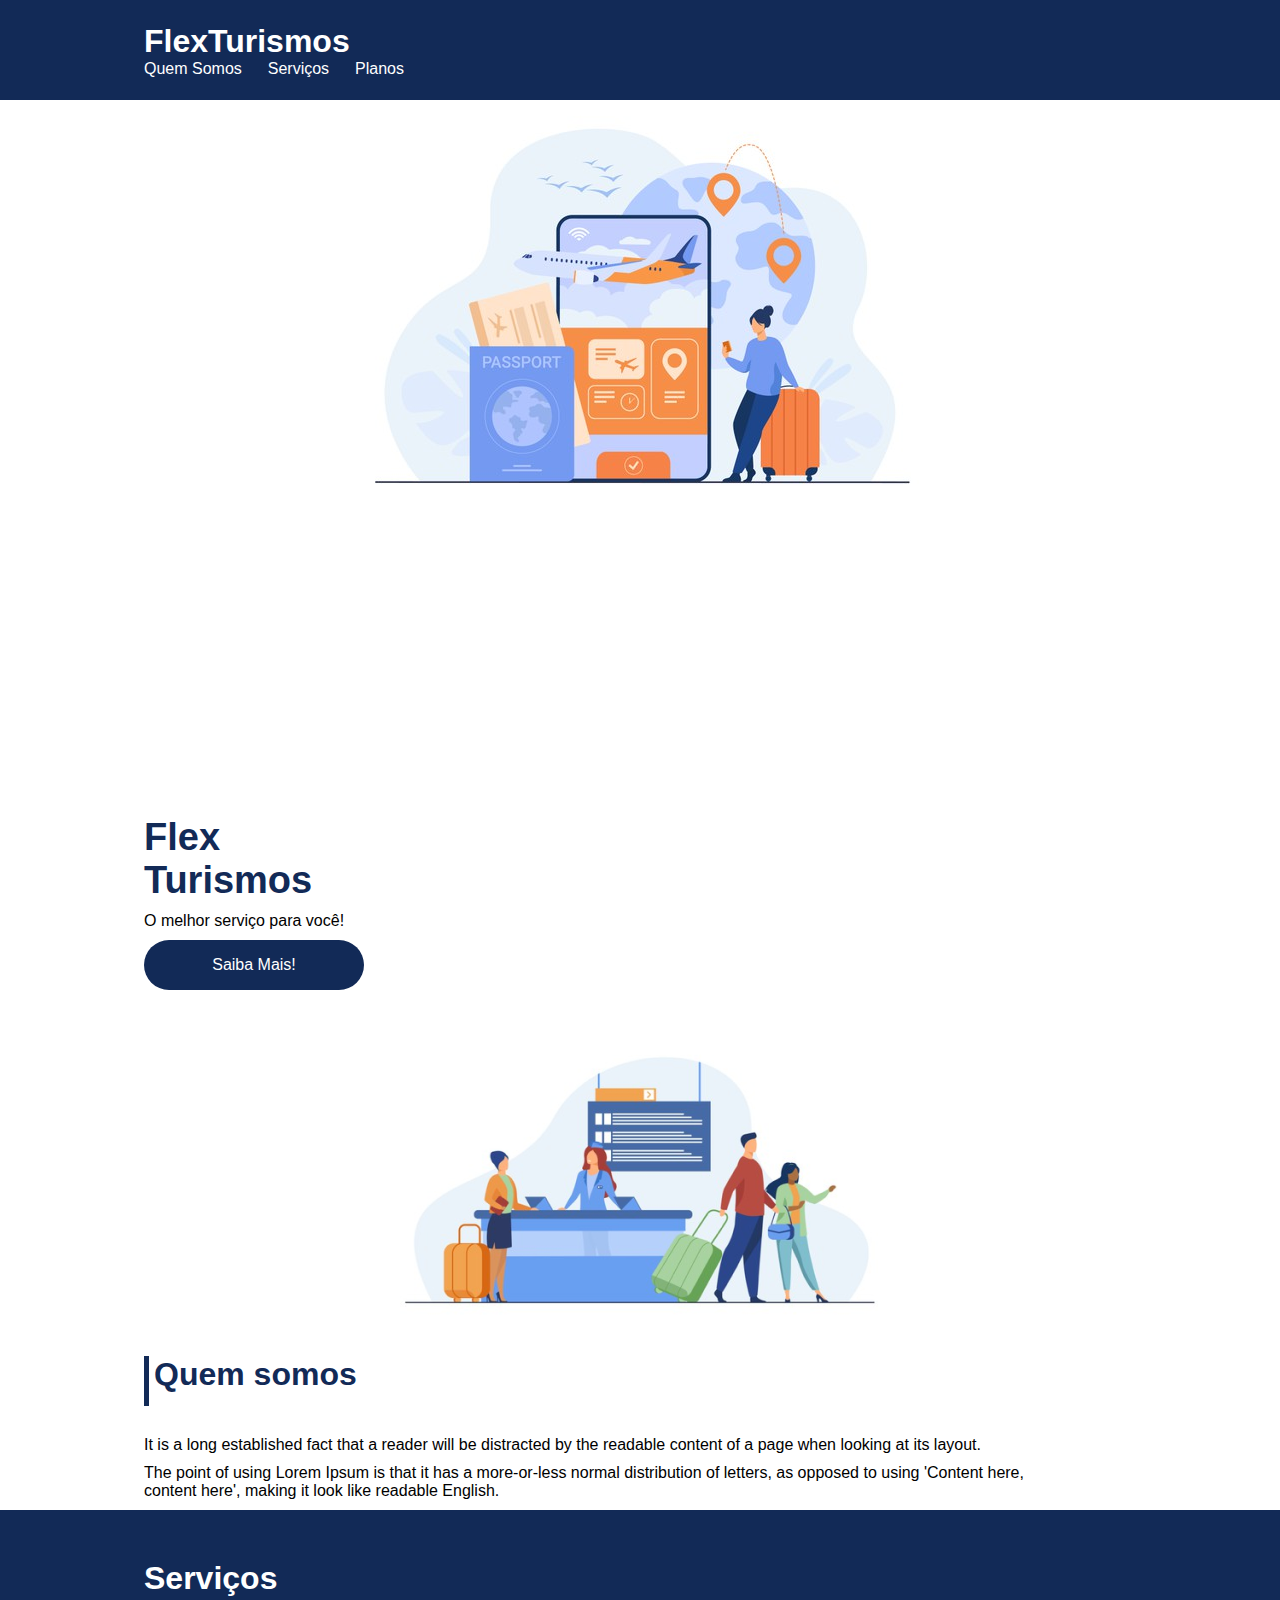
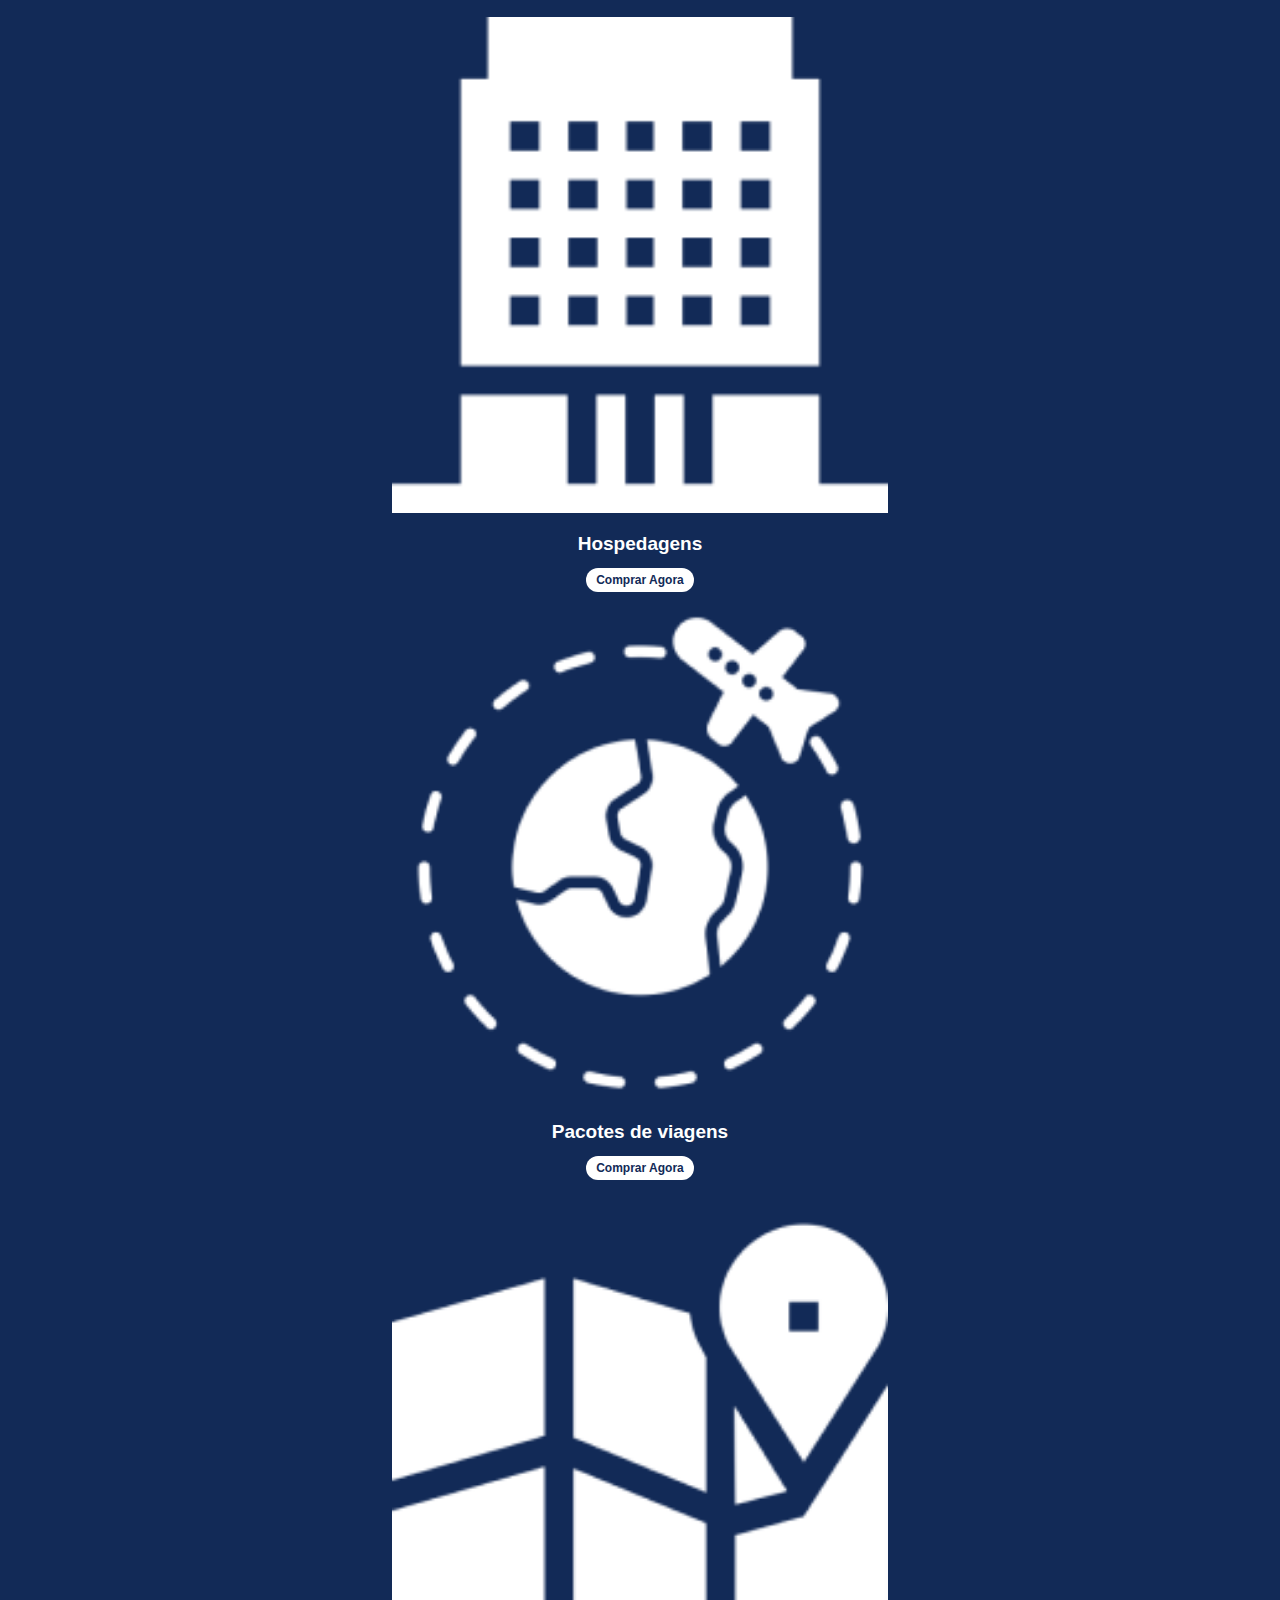
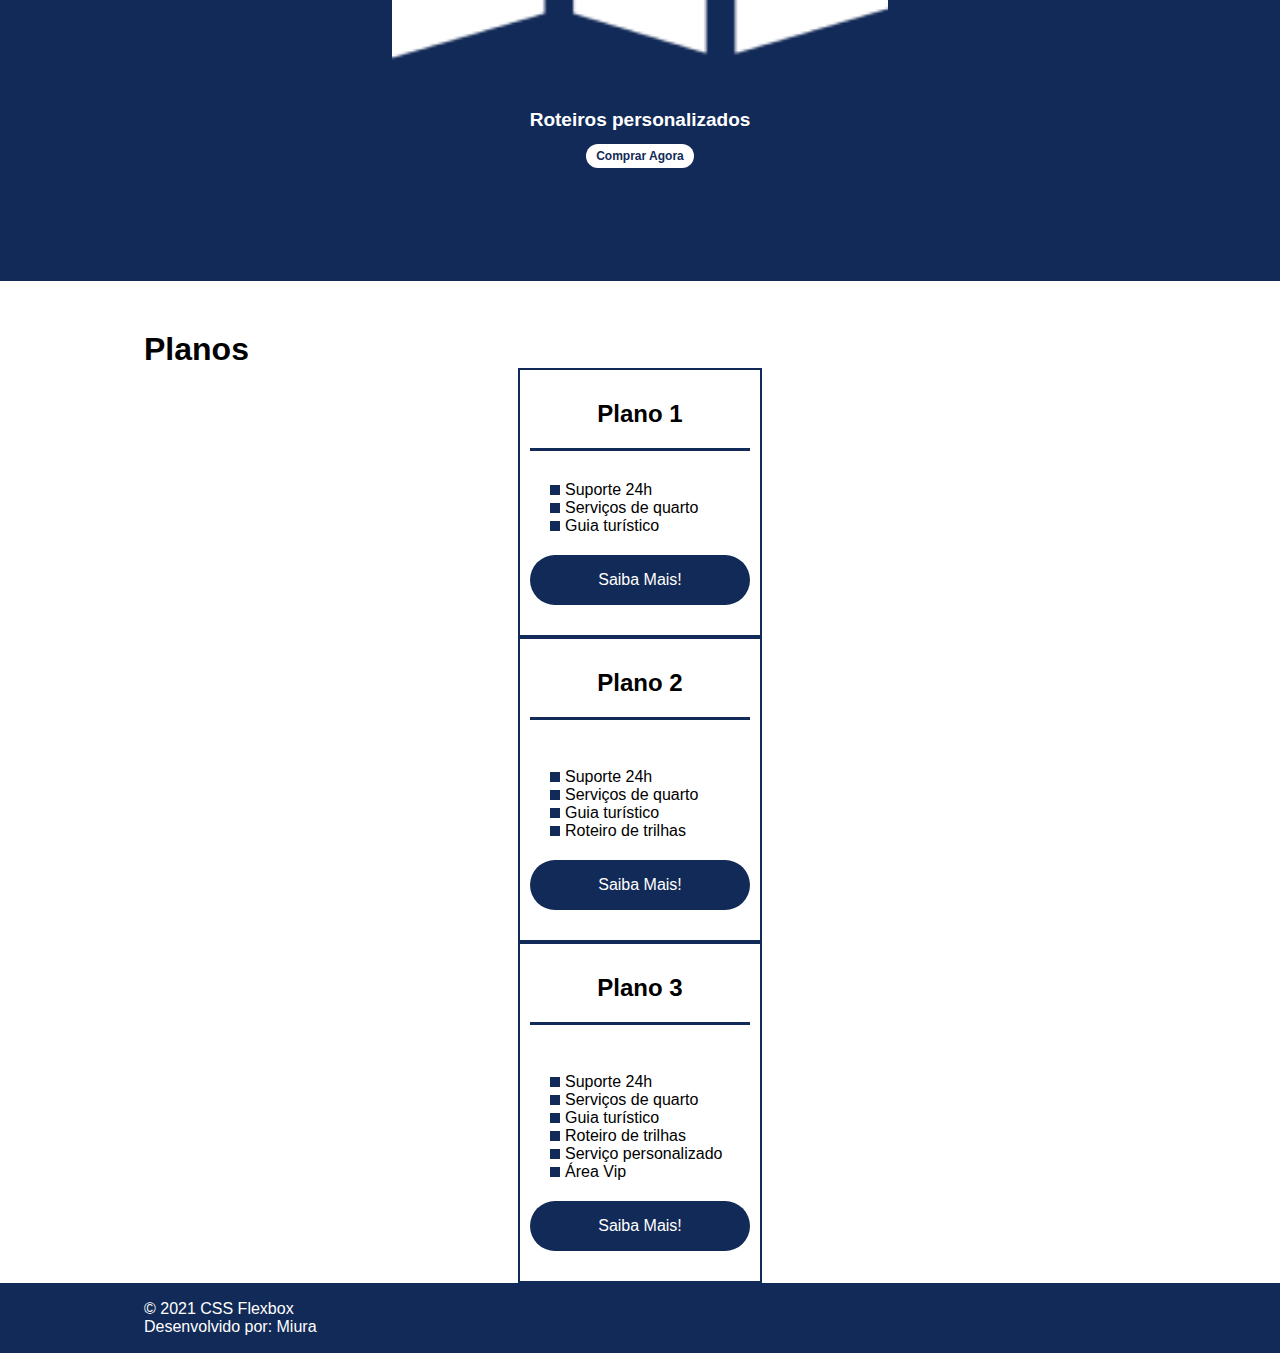
<file: flex-projeto/index.html>
<!DOCTYPE html>
<html lang="pt-br">
  <head>
    <meta charset="UTF-8" />
    <meta name="viewport" content="width=device-width, initial-scale=1.0" />
    <title>Flex Turismos</title>
    <link rel="stylesheet" href="./style.css" />
  </head>
  <body>
    <header>
      <div class="flex-container menu">
        <div><h1>FlexTurismos</h1></div>
        <ul class="list-items">
          <li><a href="#quem-somos">Quem Somos</a></li>
          <li><a href="#servicos">Serviços</a></li>
          <li><a href="#planos">Planos</a></li>
        </ul>
      </div>
    </header>

    <div class="flex-container presentation">
      <div class="txt-presentation">
        <h1>Flex <br />Turismos</h1>
        <p>O melhor serviço para você!</p>
        <a href="#" class="btn">Saiba Mais!</a>
      </div>

      <div>
        <div>
          <img src="./images/0-main.png" alt="banner de apresentação" />
        </div>
      </div>
    </div>

    <div class="flex-container" id="who-we-are">
      <div>
        <h2>Quem somos</h2>
        <p>
          It is a long established fact that a reader will be distracted by the
          readable content of a page when looking at its layout.
        </p>
        <p>
          The point of using Lorem Ipsum is that it has a more-or-less normal
          distribution of letters, as opposed to using 'Content here, content
          here', making it look like readable English.
        </p>
      </div>

      <div>
        <img src="./images/1-quem-somos.png" alt="balcão de atendimento" />
      </div>
    </div>
    <div class="external-container">
      <div class="flex-container" id="services">
        <div>
          <h2>Serviços</h2>
        </div>

        <div class="list-services">
          <div class="item-services">
            <div><img src="./images/icon-2.png" alt="hospedagens" /></div>
            <p>Hospedagens</p>
            <a href="#">Comprar Agora</a>
          </div>

          <div class="item-services">
            <div><img src="./images/icon-1.png" alt="pacote de viagens" /></div>
            <p>Pacotes de viagens</p>
            <a href="#">Comprar Agora</a>
          </div>

          <div class="item-services">
            <div>
              <img src="./images/icon-3.png" alt="roteiros personalizados" />
            </div>
            <p>Roteiros personalizados</p>
            <a href="#">Comprar Agora</a>
          </div>
        </div>
      </div>
    </div>

    <div class="flex-container" id="plans">
      <div><h2>Planos</h2></div>

      <div class="list-plans">
        <div class="item-plans">
          <h3>Plano 1</h3>
          <ul>
            <li>Suporte 24h</li>
            <li>Serviços de quarto</li>
            <li>Guia turístico</li>
          </ul>
          <a href="#" class="btn">Saiba Mais!</a>
        </div>

        <div class="item-plans">
          <h3>Plano 2</h3>
          <br />
          <ul>
            <li>Suporte 24h</li>
            <li>Serviços de quarto</li>
            <li>Guia turístico</li>
            <li>Roteiro de trilhas</li>
          </ul>
          <a href="#" class="btn">Saiba Mais!</a>
        </div>

        <div class="item-plans">
          <h3>Plano 3</h3>
          <br />
          <ul>
            <li>Suporte 24h</li>
            <li>Serviços de quarto</li>
            <li>Guia turístico</li>
            <li>Roteiro de trilhas</li>
            <li>Serviço personalizado</li>
            <li>Área Vip</li>
          </ul>
          <a href="#" class="btn">Saiba Mais!</a>
        </div>
      </div>
    </div>

    <footer>
      <div class="flex-container footer">
        <p>&copy; 2021 CSS Flexbox</p>
        <p>Desenvolvido por: Miura</p>
      </div>
    </footer>
  </body>
</html>
</file>
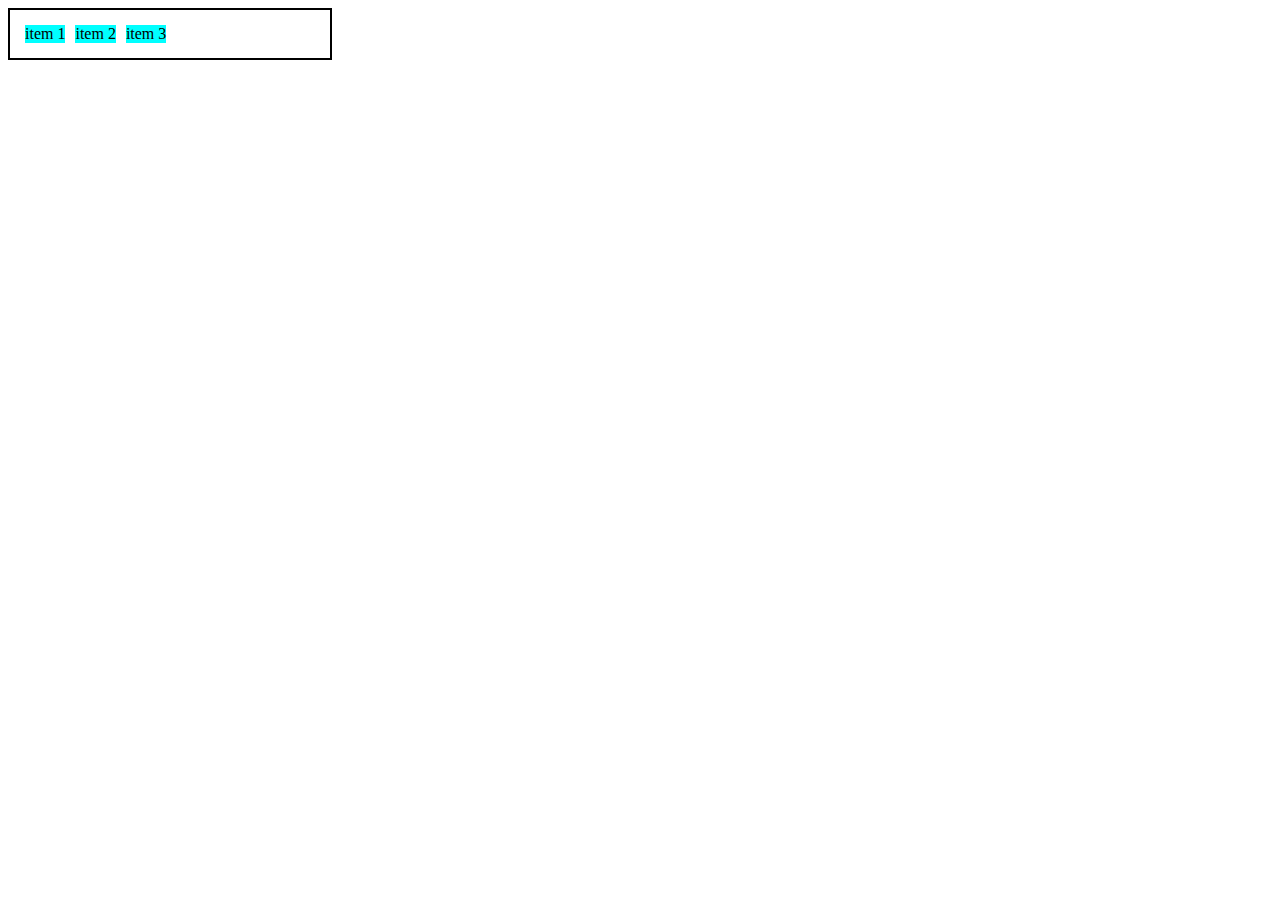
<file: FlexBox/index.html>
<!DOCTYPE html>
<html lang="en">
<head>
    <meta charset="UTF-8">
    <meta http-equiv="X-UA-Compatible" content="IE=edge">
    <meta name="viewport" content="width=device-width, initial-scale=1.0">
    <title>Fundamentos - display flex</title>
    <link rel="stylesheet" href="style.css">
</head>
<body>
    <main class="flex">
       <div class="item">item 1</div>
       <div class="item">item 2 </div>
       <div class="item">item 3</div>
    </main>

    
</body>
</html>
</file>
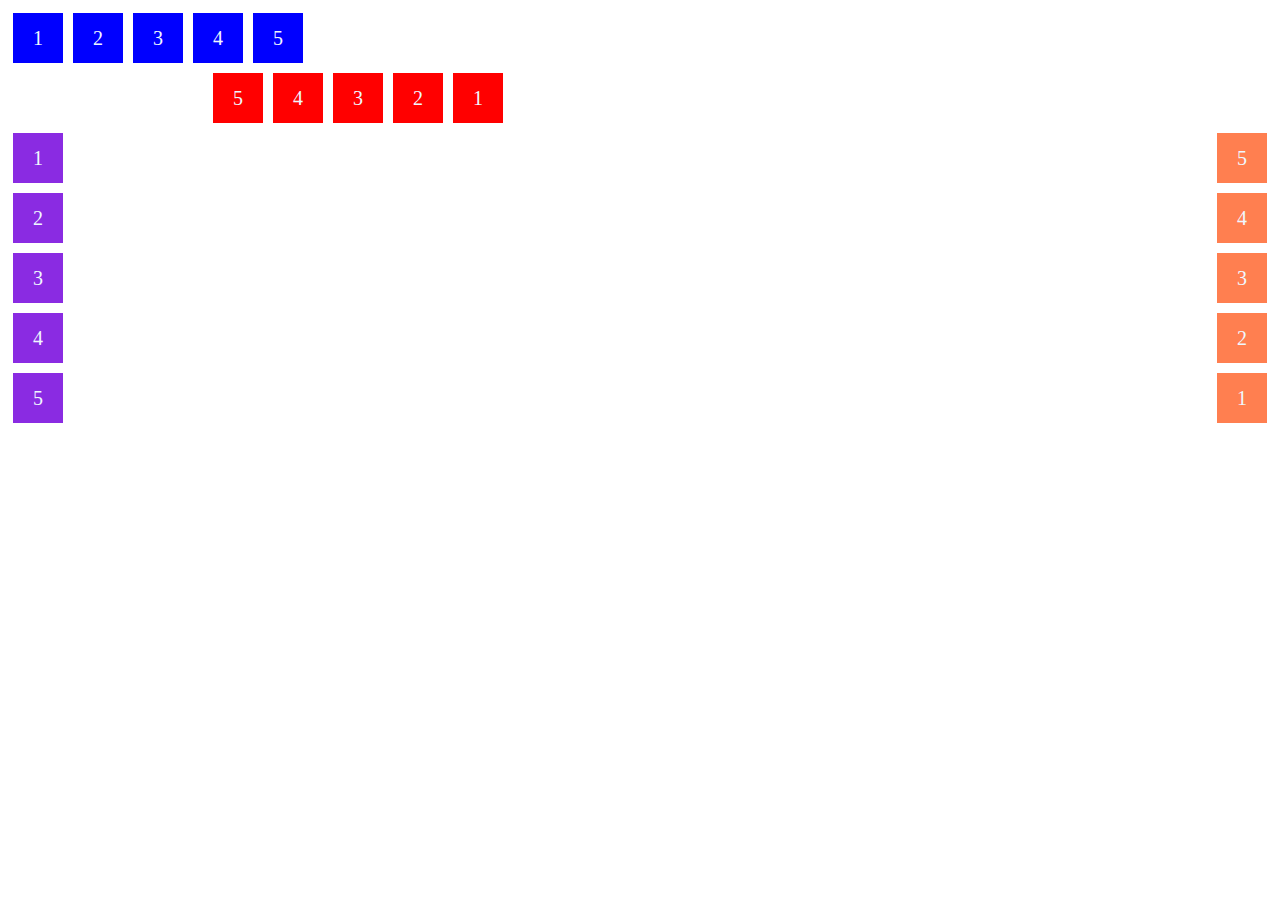
<file: flex-direction/index-flexdirection.html>
<!DOCTYPE html>
<html lang="en">
<head>
    <meta charset="UTF-8">
    <meta http-equiv="X-UA-Compatible" content="IE=edge">
    <meta name="viewport" content="width=device-width, initial-scale=1.0">
    <title>Fundamentos - flex-direction</title>
    <link rel="stylesheet" href="flex-direction.css">
</head>
<body>
    <ul class="flex-container">
        <li class="flex-item">1</li>
        <li class="flex-item">2</li>
        <li class="flex-item">3</li>
        <li class="flex-item">4</li>
        <li class="flex-item">5</li>
    </ul>

    
    <ul class="flex-container row-reverse">
        <li class="flex-item">1</li>
        <li class="flex-item">2</li>
        <li class="flex-item">3</li>
        <li class="flex-item">4</li>
        <li class="flex-item">5</li>
    </ul>


    <ul class="flex-container column">
        <li class="flex-item">1</li>
        <li class="flex-item">2</li>
        <li class="flex-item">3</li>
        <li class="flex-item">4</li>
        <li class="flex-item">5</li>
    </ul>


    <ul class="flex-container column-reverse">
        <li class="flex-item">1</li>
        <li class="flex-item">2</li>
        <li class="flex-item">3</li>
        <li class="flex-item">4</li>
        <li class="flex-item">5</li>
    </ul>
    
</body>
</html>
</file>
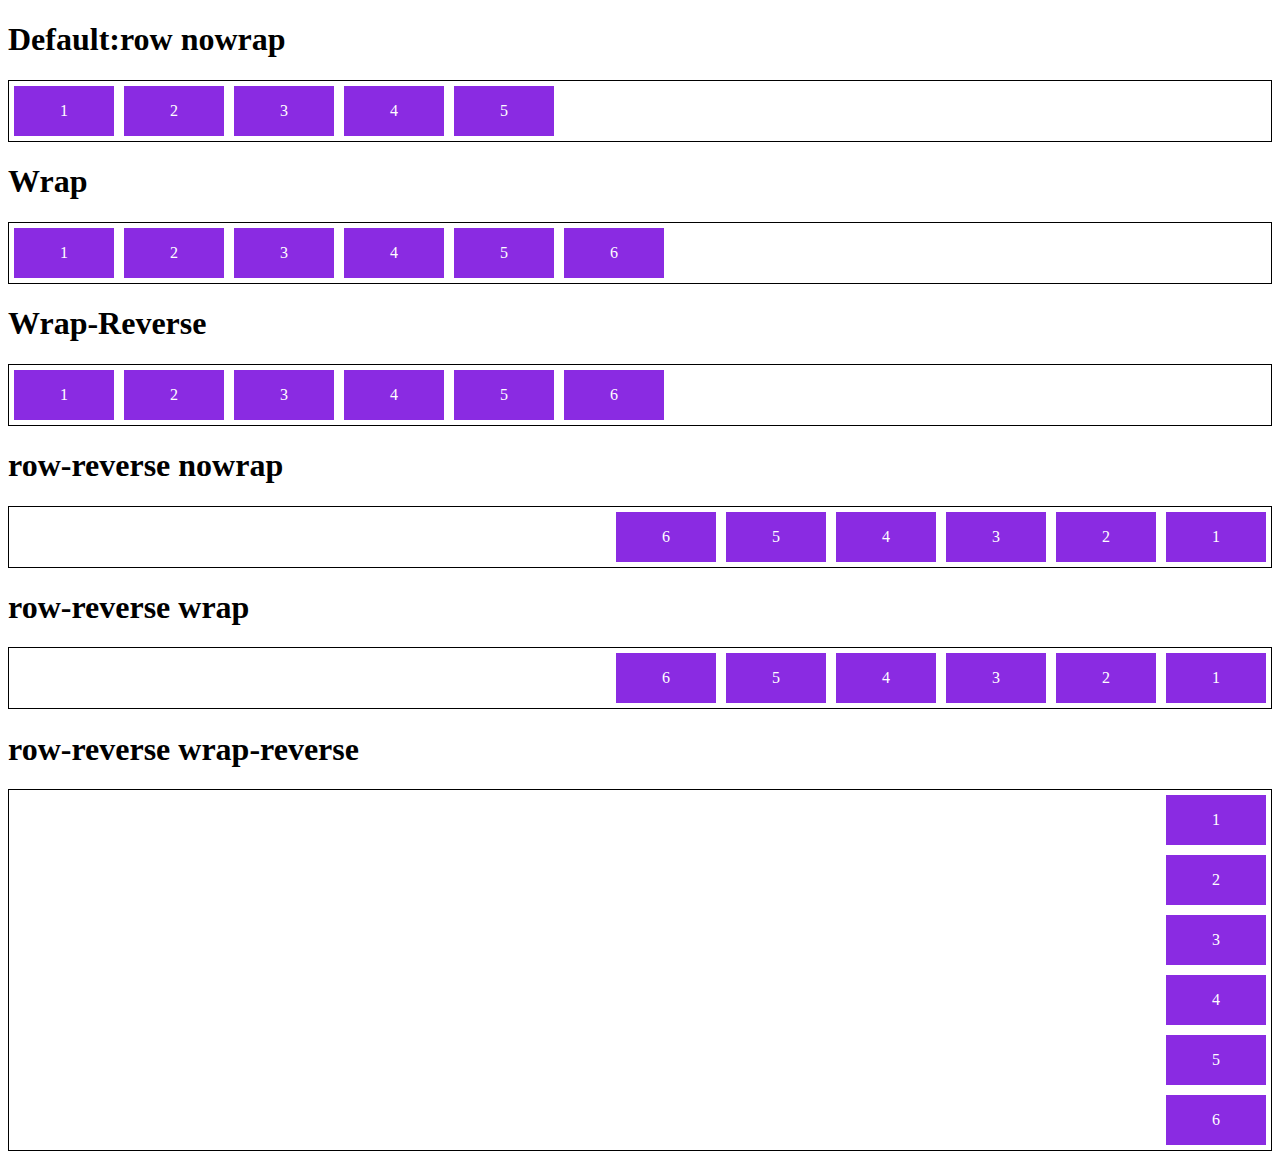
<file: flex-flow/flex-flow.html>
<!DOCTYPE html>
<html lang="en">
<head>
    <meta charset="UTF-8">
    <meta http-equiv="X-UA-Compatible" content="IE=edge">
    <meta name="viewport" content="width=device-width, initial-scale=1.0">
    <title>Flex Flow - Fundamentos</title>
    <link rel="stylesheet" href="style.css">
</head>
<body>

    <h1>Default:row nowrap</h1>
    <div class="flex-container default">
        <div class="item">1</div>
        <div class="item">2</div>
        <div class="item">3</div>
        <div class="item">4</div>
        <div class="item">5</div>
    </div>
    
    <h1>Wrap</h1>
    <div class="flex-container wrap">
        <div class="item">1</div>
        <div class="item">2</div>
        <div class="item">3</div>
        <div class="item">4</div>
        <div class="item">5</div>
        <div class="item">6</div>
    </div>
    <h1>Wrap-Reverse</h1>
    <div class="flex-container wrap-reverse">
        <div class="item">1</div>
        <div class="item">2</div>
        <div class="item">3</div>
        <div class="item">4</div>
        <div class="item">5</div>
        <div class="item">6</div>
    </div>
    <h1>row-reverse nowrap</h1>
    <div class="flex-container r-nowrap">
        <div class="item">1</div>
        <div class="item">2</div>
        <div class="item">3</div>
        <div class="item">4</div>
        <div class="item">5</div>
        <div class="item">6</div>
    </div>
    <h1>row-reverse wrap</h1>
    <div class="flex-container r-wrap">
        <div class="item">1</div>
        <div class="item">2</div>
        <div class="item">3</div>
        <div class="item">4</div>
        <div class="item">5</div>
        <div class="item">6</div>
        
    </div>
    <h1>row-reverse wrap-reverse</h1>
    <div class="flex-container rr-wrap">
        <div class="item">1</div>
        <div class="item">2</div>
        <div class="item">3</div>
        <div class="item">4</div>
        <div class="item">5</div>
        <div class="item">6</div>
        
    </div>
</body>
</html>
</file>
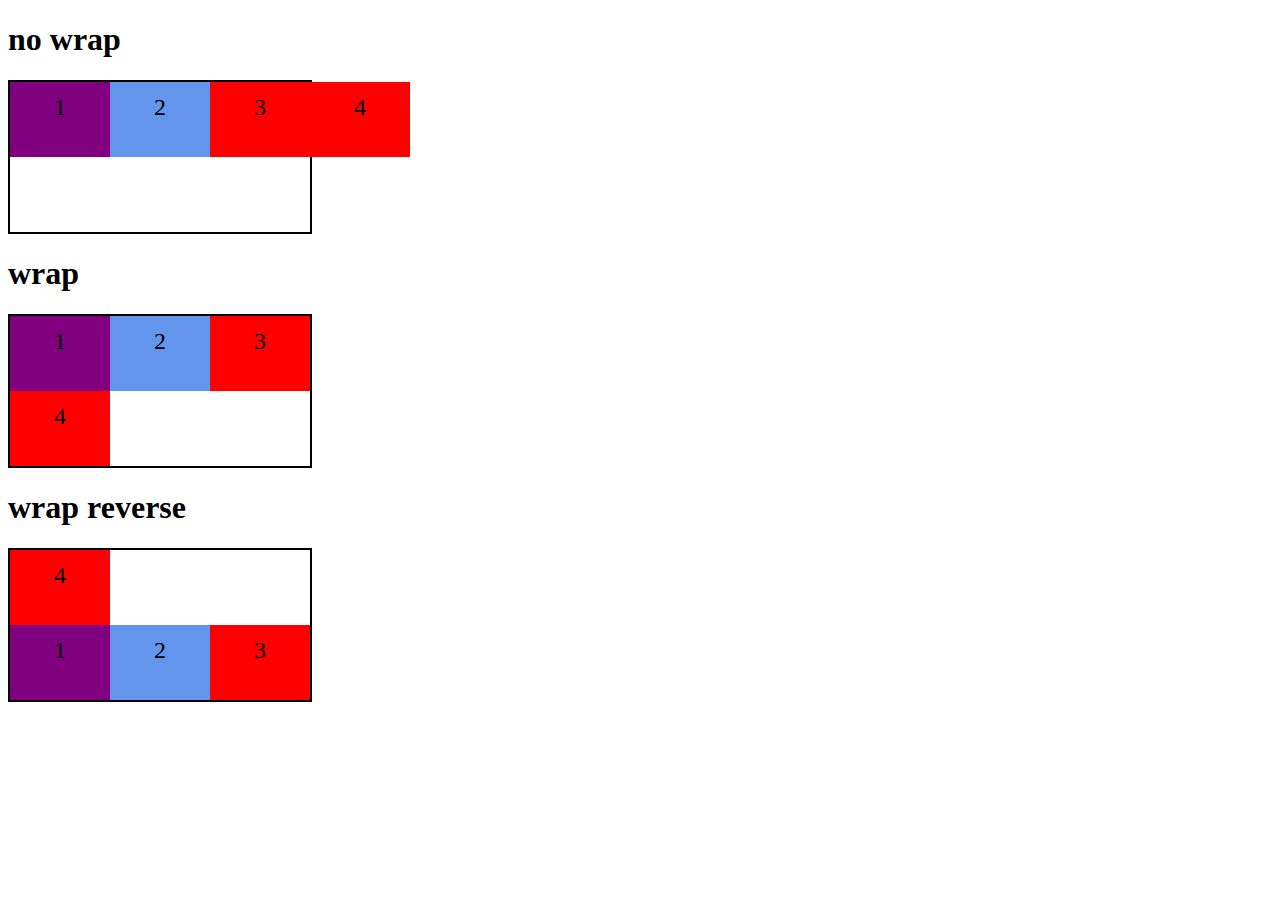
<file: flex-wrap/flex-wrap.html>
<!DOCTYPE html>
<html lang="en">
<head>
    <meta charset="UTF-8">
    <meta http-equiv="X-UA-Compatible" content="IE=edge">
    <meta name="viewport" content="width=device-width, initial-scale=1.0">
    <link rel="stylesheet" href="flex-wrap.css">
    <title>Flex Wrap - Fundamentos</title>
</head>
<body>
    <h1>no wrap</h1>

    <div class="flex-container">

        <div class="item purple">1</div>
        <div class="item blue">2</div>
        <div class="item red">3</div>
        <div class="item red">4</div>
    </div>

    <h1>wrap</h1>

    <div class="flex-container wrap">
        <div class="item purple">1</div>
        <div class="item blue">2</div>
        <div class="item red">3</div>
        <div class="item red">4</div>
    </div>


    <h1>wrap reverse</h1>

    <div class="flex-container wrap-reverse">
        <div class="item purple">1</div>
        <div class="item blue">2</div>
        <div class="item red">3</div>
        <div class="item red">4</div>
    </div>
</body>
</html>
</file>
<file: flex-projeto/style.css>
*{
    margin: 0;
    padding: 0;
    font-family: 'Opens Sans', sans-serif;
}
ul{
    list-style: none;
    margin: 0;
    padding: 0;

}

ul li a {
    text-decoration: none;
}

.flex-container{
    display: flex;
    max-width: 992px;
    margin: auto;
    width: 100%;
    min-width: 320px;
    
}
div img{
    display: block;
    width: 100%;
}
header{
    background-color: #122a57;
    height: 100px;
    display: flex;
    align-items: center;
    color: white;
}

header .menu{
    justify-content: space-between;
}

.list-items li a {
    color: white;
}
header .list-items{
    display: flex;
    max-width: 260px;
    width: 100%;
    justify-content: space-between;
    align-items: center;
}

.presentation{
    justify-content: space-between;
    height: 100vh;
    align-items: center;
}

.presentation .txt-presentation{
    
    width: 100%;
}

.txt-presentation h1{
    color: #122a57;
    font-size: 38px;
    margin-bottom: 10px;
}

.btn{
background-color: #122a57;
color: white;
text-align: center;
border-radius: 30px;
width: 220px;
display: block;
text-decoration: none;
height: 50px;
line-height: 50px;
margin-top: 10px;
margin-bottom: 10px;
 }

 #who-we-are{
     flex-direction: row-reverse;
     justify-content: space-between;  
     align-items: center;
    }

    #who-we-are h2{
        display: flex;
        color: #122a57;
        font-size: 32px;
        margin-bottom: 30px;
    }

    #who-we-are h2::before{
        content: "";
        height: 50px;
        width: 5px;
        margin-right: 5px;
        background-color: #122a57;
        position: relative;
    }

    #who-we-are p{
        margin-bottom: 10px;
        width: 90%;
    }

    #who-we-are img{
        min-width: 420px;
    }


.external-container{
    background-color: #122a57;
    width: 100%;

}

#services{
    flex-direction: column;
    padding-top: 50px;
    padding-bottom: 100px;
}

#services h2{
    color: white;
    font-size: 32px;
    margin-bottom: 20px;
}

.list-services{
    display: flex;
    justify-content: space-between;
}

.list-services .item-services{
    text-align: center;
}

.item-services a{
    width: 220px;
    background-color: white;
    border-radius: 30px;
    height: 50px;
    text-align: center;
    margin-top: 20px;
    line-height: 50px;
    padding: 5px 10px;
    color: #122a57;
    font-size: 12px;
    text-decoration: none;
    font-weight: 700;
}


.item-services p{
    font-weight: 700;
    font-size: 19px;
    color: white;
    margin-top: 20px;
}

item.service img{
 width: 80%;
 margin: auto;
}

#plans{
flex-direction: column;
min-height: 100vh;
padding-top: 50px;
}

#plans h2{
    font-size: 32px;
}

.list-plans{
display: flex;
align-items: flex-end;
justify-content: space-between;
}

.item-plans{
    flex: 1;
    border: 2px solid #122a57;
    margin-right: 20px;
    padding: 10px;
    max-width: 240px;
}

.item-plans .btn{
    margin: auto;
    margin-bottom:20px ;
}

.item-plans h3{
    font-size: 24px;
    display: flex;
    flex-direction: column;
    text-align: center;
    margin-top: 20px;
}
.item-plans  h3::after{
    content: "";
    background-color: #122a57;
    width: 100%;
    height: 3px;
    margin-top: 20px;
    margin-bottom: 20px;
}

.item-plans ul{
    padding: 10px 20px;
    display: flex;
    flex-direction: column;
    margin-bottom: 10px;
}
.item-plans ul li{
    display: flex;
    flex-wrap: nowrap;
    align-items: center;
}

.item-plans ul li::before{
    content: "";
    width: 10px;
    height: 10px;
    background-color: #122a57;
    margin-right: 5px;
}


footer{
    background-color: #122a57;
    height: 70px;
    display: flex;
    align-items: center;

}

footer .footer{
    justify-content: space-between;
    color: white;
}



/* mobile */
@media(min-width:992px){
    .flex-container{
        flex-direction: column;
    }

    .presentation{
        flex-direction: column-reverse;
    }
    .presentation .txt-presentation{
    
        width: 100%;
     }


     #who-we-are{
        flex-direction: column-reverse;
     }
     #who-we-are img{
        min-width: 320px;
        margin: auto;
     }
     .list-services{
        flex-direction: column;
     }

     .item-services img{
        width: 50%;
        margin: auto;
     }
     
     .list-plans{
        flex-direction: column;
        align-items: flex-start;
     }

     .list-plans .item-plans{
        max-width: 90%;
        margin: auto;
     }
}
</file>
<file: FlexBox/style.css>
.flex{
    max-width: 300px;
    padding: 10px;
    border: 2px solid black;
    display: flex;
}
.item{
    background-color: aqua;
    margin: 5px;
}
</file>
<file: flex-direction/flex-direction.css>
.flex-container{
    margin: 0;
    padding: 0;
    display: flex;
    list-style: none;
    max-width: 500px;
}

.flex-item{
    background: blue;
    height: 50px;
    width: 50px;
    line-height: 50px;
    font-size: 20px;
    color: aliceblue;
    text-align: center;
    margin: 5px;
}

.row{
    flex-direction: row;
}

.row-reverse{
    flex-direction: row-reverse;
}

.row-reverse li {
    background-color: red;
}

.column{
    float: left;
    flex-direction: column;
}

.column li {
    background: blueviolet;
}

.column-reverse{
    float: right;
    flex-direction: column-reverse;
}

.column-reverse li{
    background: coral;
}
</file>
<file: flex-flow/style.css>
.flex-container{
    display: flex;
   margin-bottom: 10px;
    border: 1px solid black ;
}

.default{
    flex-flow: row nowrap;
}

.wrap{
    flex-flow: row wrap;
}
.wrap-reverse{
    flex-flow: row wrap-reverse;
}

.r-nowrap{
    flex-flow: row-reverse nowrap;
}

.r-wrap{
 flex-flow: row-reverse wrap;
}
.rr-wrap{
    flex-flow: column wrap-reverse;
}
.item{
    background-color: blueviolet;
    margin: 5px;
    color: white;
    text-align: center;
    width: 100px;
    height: 50px;
    line-height: 50px;
}
</file>
<file: flex-wrap/flex-wrap.css>
.flex-container{
    display: flex;
    height: 150px;
    border: 2px solid black;
    max-width: 300px;
}

.item{
    font-size: 24px;
    height: 50%;
    width: 100px;
    text-align: center;
    line-height: 50px;
    min-width: 100px;
}

.nowrap{
    flex-wrap: nowrap;
}


.wrap{
    flex-wrap: wrap;

}

.wrap-reverse{
    flex-wrap: wrap-reverse;
}
.purple{

     background-color: purple;
}

.blue{
    background-color: cornflowerblue;
}

.red{
    background-color: red;
}
</file>
